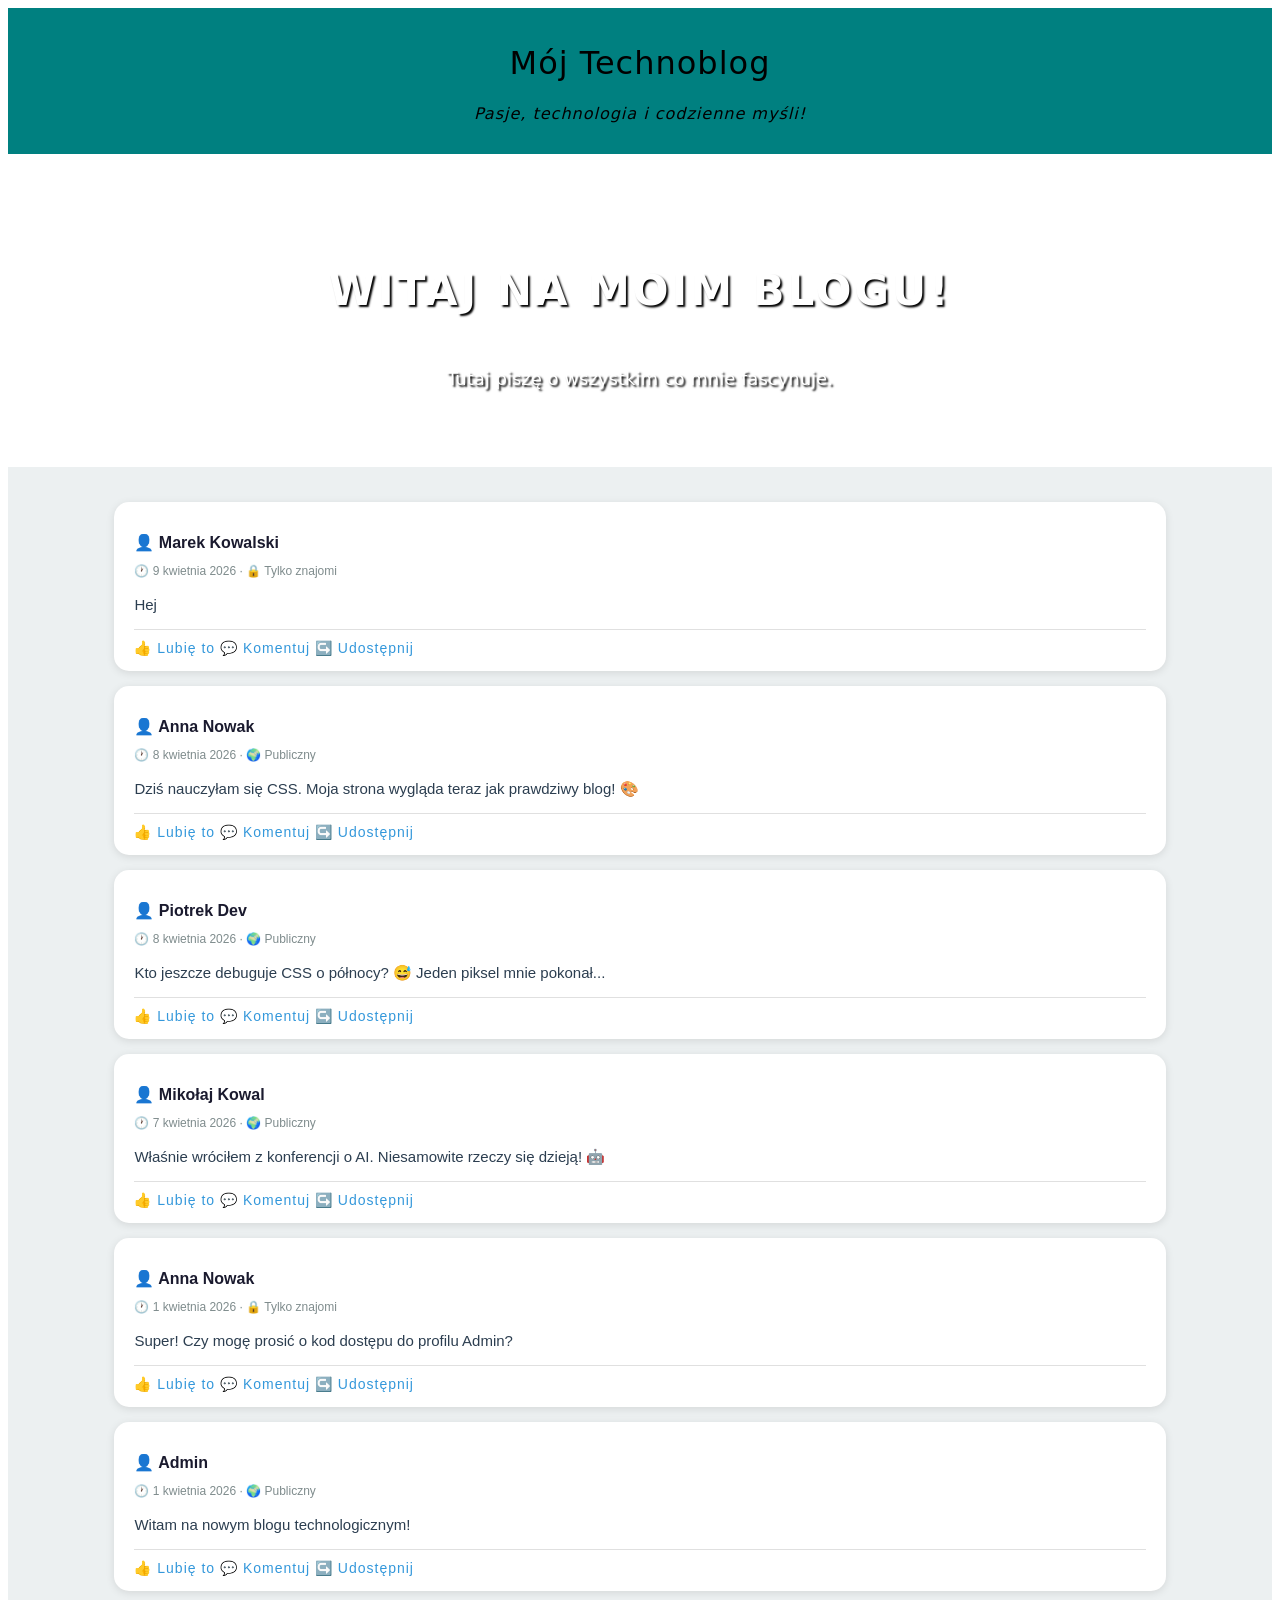
<file: lekcja2/index.html>
<!DOCTYPE html>
<html lang="pl">
<head>
    <meta charset="UTF-8">
    <title>Mój Blog</title>
    <!-- Tutaj importujemy style -->
    <link rel="stylesheet" href="style.css">
</head>
<body>

    <div id="naglowek">
        <h1>Mój Technoblog</h1>
        <p>Pasje, technologia i codzienne myśli!</p>
    </div>

    <div id="baner">
        <h2>Witaj na moim blogu!</h2>
        <p>Tutaj piszę o wszystkim co mnie fascynuje.</p>
    </div>

    <div id="tresc">
        <div class="wpis">
            <p class="autor">👤 Marek Kowalski</p>
            <p class="data">🕐 9 kwietnia 2026 · 🔒 Tylko znajomi</p>
            <p class="tekst">Hej</p>
            <div class="reakcje">👍 Lubię to  💬 Komentuj  ↪️ Udostępnij</div>
        </div>
        <div class="wpis">
            <p class="autor">👤 Anna Nowak</p>
            <p class="data">🕐 8 kwietnia 2026 · 🌍 Publiczny</p>
            <p class="tekst">Dziś nauczyłam się CSS. Moja strona wygląda teraz jak prawdziwy blog! 🎨</p>
            <div class="reakcje">👍 Lubię to  💬 Komentuj  ↪️ Udostępnij</div>
        </div>
        <div class="wpis">
            <p class="autor">👤 Piotrek Dev</p>
            <p class="data">🕐 8 kwietnia 2026 · 🌍 Publiczny</p>
            <p class="tekst">Kto jeszcze debuguje CSS o północy? 😅 Jeden piksel mnie pokonał...</p>
            <div class="reakcje">👍 Lubię to  💬 Komentuj  ↪️ Udostępnij</div>
        </div>
        <div class="wpis">
            <p class="autor">👤 Mikołaj Kowal</p>
            <p class="data">🕐 7 kwietnia 2026 · 🌍 Publiczny</p>
            <p class="tekst">Właśnie wróciłem z konferencji o AI. Niesamowite rzeczy się dzieją! 🤖</p>
            <div class="reakcje">👍 Lubię to  💬 Komentuj  ↪️ Udostępnij</div>
        </div>
        <div class="wpis">
            <p class="autor">👤 Anna Nowak</p>
            <p class="data">🕐 1 kwietnia 2026 · 🔒 Tylko znajomi</p>
            <p class="tekst">Super! Czy mogę prosić o kod dostępu do profilu Admin?</p>
            <div class="reakcje">👍 Lubię to  💬 Komentuj  ↪️ Udostępnij</div>
        </div>
        <div class="wpis">
            <p class="autor">👤 Admin</p>
            <p class="data">🕐 1 kwietnia 2026 · 🌍 Publiczny</p>
            <p class="tekst">Witam na nowym blogu technologicznym!</p>
            <div class="reakcje">👍 Lubię to  💬 Komentuj  ↪️ Udostępnij</div>
        </div>
    </div>

</body>
</html>
</file>
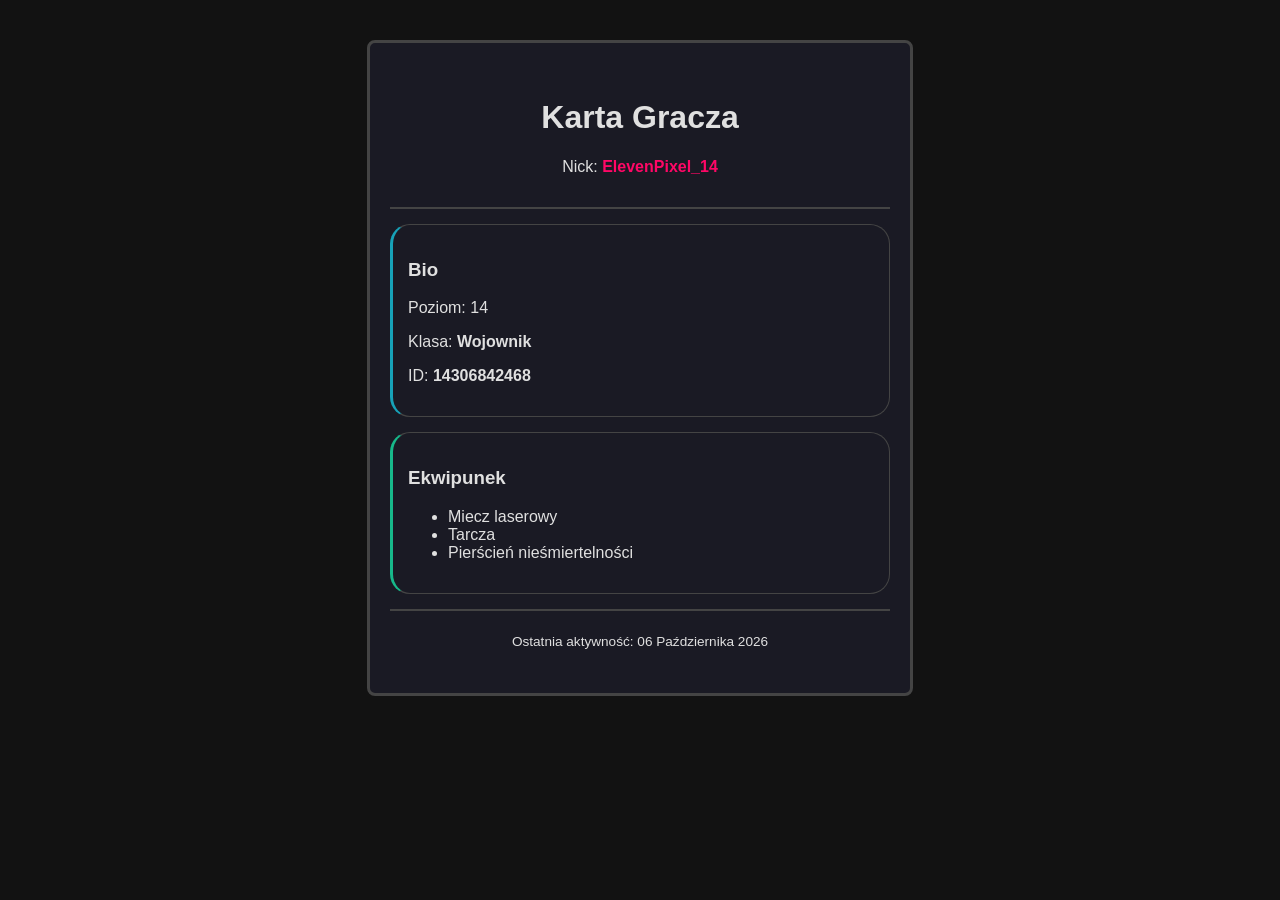
<file: lekcja3/index.html>
<!DOCTYPE html>
<html lang="pl">
<head>
  <meta charset="UTF-8">
  <meta name="viewport" content="width=device-width, initial-scale=1.0">
  <title>Karta Gracza</title>
  <link rel="stylesheet" href="style.css">
</head>
<body>
  <main class="player-card">
    <!-- TODO: dodaj sekcje karty gracza -->
    <header class="card-header">
      <h1>Karta Gracza</h1>
      <p>Nick: <span class="highlight">ElevenPixel_14</span></p>
    </header> 
    <section class="card-section bio">
      <h3>Bio</h3>
      <p>Poziom: <srong>14</srong></p>
      <p>Klasa: <strong>Wojownik</strong></p>
      <p>ID: <strong>14306842468</strong></p>
    </section>
    <section class="card-section eq">
      <h3>Ekwipunek</h3>
      <ul>
        <li>Miecz laserowy</li>
        <li>Tarcza</li>
        <li>Pierścień nieśmiertelności</li>
      </ul>
    </section>
    <footer class="card-footer">
      <p>Ostatnia aktywność: <time datetime="2026-10-16">06 Października 2026</time></p>
    </footer>
  </main>
</body>
</html>
</file>
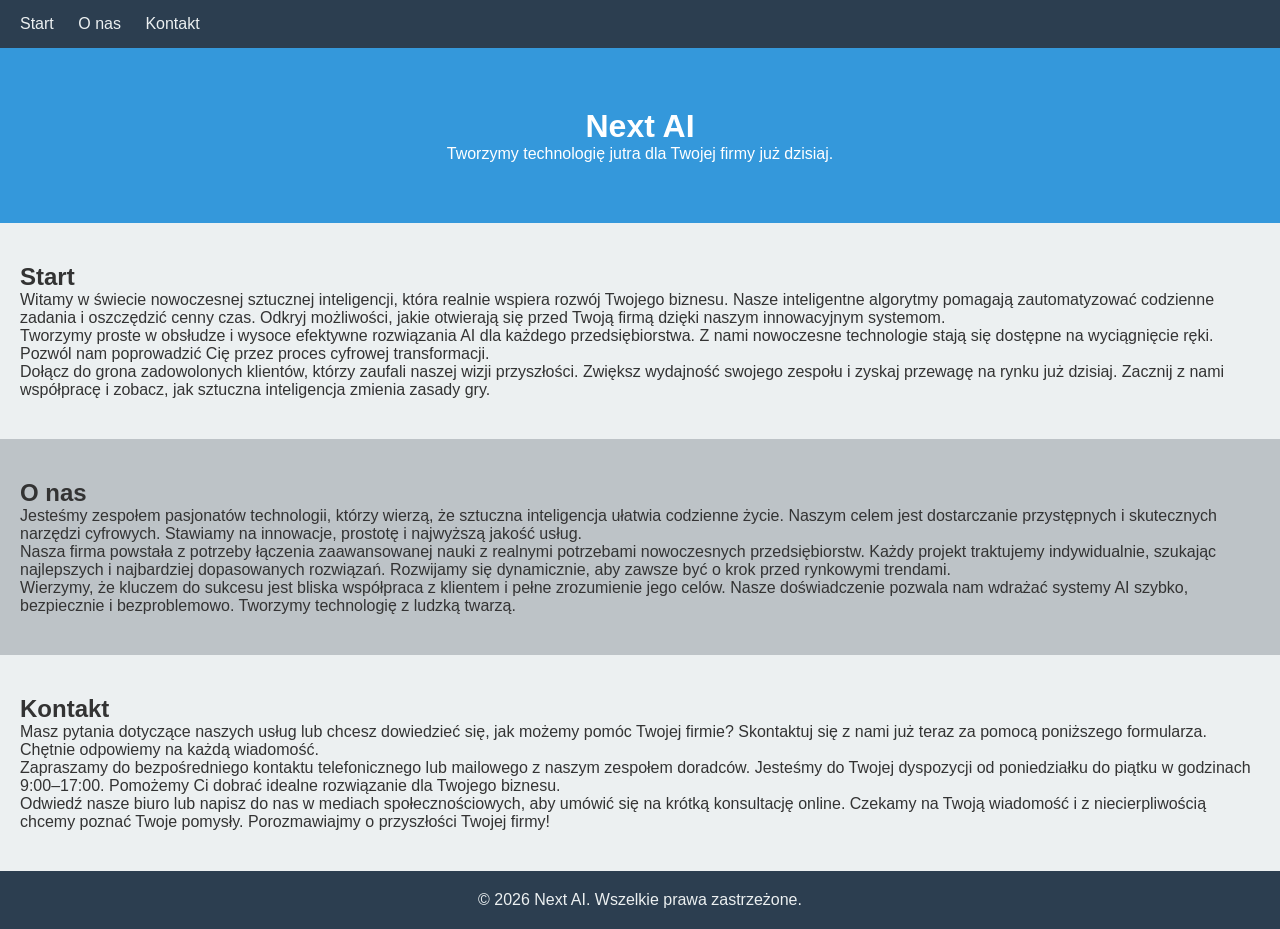
<file: lekcja4/index.html>
<!DOCTYPE html>
<html lang="pl">
<head>
  <meta charset="UTF-8">
  <meta name="viewport" content="width=device-width, initial-scale=1.0">
  <title>Moja strona</title>
  <link rel="stylesheet" href="style.css">
</head>
<body>
  <nav>
    <a href="#start">Start</a>
    <a href="#o-nas">O nas</a>
    <a href="#kontakt">Kontakt</a>
  </nav>
  <header>
    <H1>Next AI</H1>
    <p>Tworzymy technologię jutra dla Twojej firmy już dzisiaj.</p>
  </header>
  <section id="start" class="light">
    <h2>Start</h2>
    <p>Witamy w świecie nowoczesnej sztucznej inteligencji, która realnie wspiera rozwój Twojego biznesu. Nasze inteligentne algorytmy pomagają zautomatyzować codzienne zadania i oszczędzić cenny czas. Odkryj możliwości, jakie otwierają się przed Twoją firmą dzięki naszym innowacyjnym systemom.</p>
    <p>Tworzymy proste w obsłudze i wysoce efektywne rozwiązania AI dla każdego przedsiębiorstwa. Z nami nowoczesne technologie stają się dostępne na wyciągnięcie ręki. Pozwól nam poprowadzić Cię przez proces cyfrowej transformacji.</p>
    <p>Dołącz do grona zadowolonych klientów, którzy zaufali naszej wizji przyszłości. Zwiększ wydajność swojego zespołu i zyskaj przewagę na rynku już dzisiaj. Zacznij z nami współpracę i zobacz, jak sztuczna inteligencja zmienia zasady gry.</p>
  </section>
  <section id="o-nas" class="dark">
    <h2>O nas</h2>
    <p>Jesteśmy zespołem pasjonatów technologii, którzy wierzą, że sztuczna inteligencja ułatwia codzienne życie. Naszym celem jest dostarczanie przystępnych i skutecznych narzędzi cyfrowych. Stawiamy na innowacje, prostotę i najwyższą jakość usług.</p>
    <p>Nasza firma powstała z potrzeby łączenia zaawansowanej nauki z realnymi potrzebami nowoczesnych przedsiębiorstw. Każdy projekt traktujemy indywidualnie, szukając najlepszych i najbardziej dopasowanych rozwiązań. Rozwijamy się dynamicznie, aby zawsze być o krok przed rynkowymi trendami.</p>
    <p>Wierzymy, że kluczem do sukcesu jest bliska współpraca z klientem i pełne zrozumienie jego celów. Nasze doświadczenie pozwala nam wdrażać systemy AI szybko, bezpiecznie i bezproblemowo. Tworzymy technologię z ludzką twarzą.</p>
  </section>
  <section id="kontakt" class="light">
    <h2>Kontakt</h2>
    <p>Masz pytania dotyczące naszych usług lub chcesz dowiedzieć się, jak możemy pomóc Twojej firmie? Skontaktuj się z nami już teraz za pomocą poniższego formularza. Chętnie odpowiemy na każdą wiadomość.</p>
    <p>Zapraszamy do bezpośredniego kontaktu telefonicznego lub mailowego z naszym zespołem doradców. Jesteśmy do Twojej dyspozycji od poniedziałku do piątku w godzinach 9:00–17:00. Pomożemy Ci dobrać idealne rozwiązanie dla Twojego biznesu.</p>
    <p>Odwiedź nasze biuro lub napisz do nas w mediach społecznościowych, aby umówić się na krótką konsultację online. Czekamy na Twoją wiadomość i z niecierpliwością chcemy poznać Twoje pomysły. Porozmawiajmy o przyszłości Twojej firmy! </p>
  </section>
  <footer>© 2026 Next AI. Wszelkie prawa zastrzeżone.</footer>
</body>
</html>
</file>
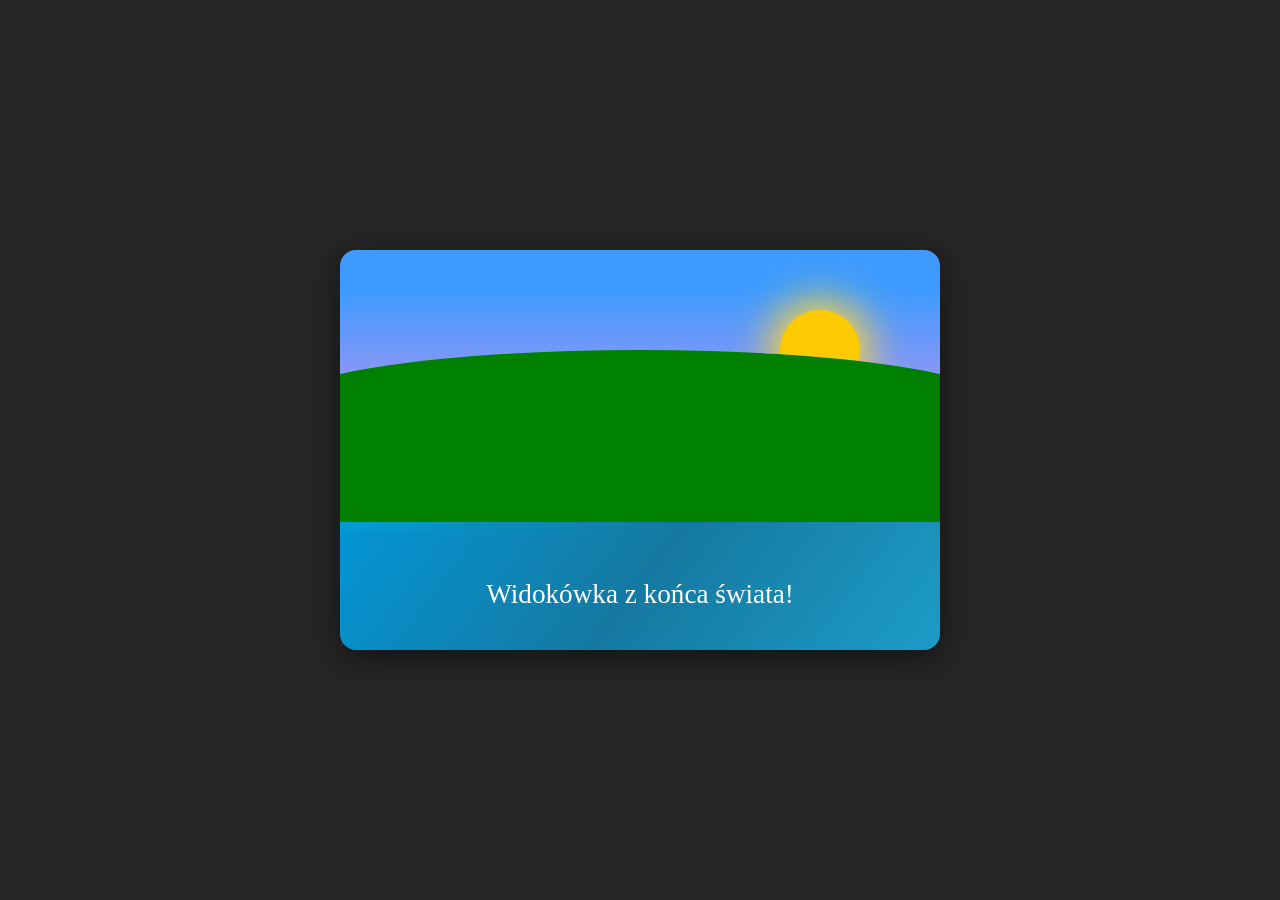
<file: lekcja5/index.html>
<!DOCTYPE html>
<html lang="pl">
<head>
  <meta charset="UTF-8">
  <meta name="viewport" content="width=device-width, initial-scale=1.0">
  <title>Pocztówka CSS</title>
  <link rel="stylesheet" href="style.css">
</head>
<body>
  <div class="postcard">
    <div class="sky"></div>
    <div class="sun"></div>
    <div class="hills"></div>
    <div class="water"></div>
    <div class="text-overlay">Widokówka z końca świata!</div>
  </div>
</body>
</html>
</file>
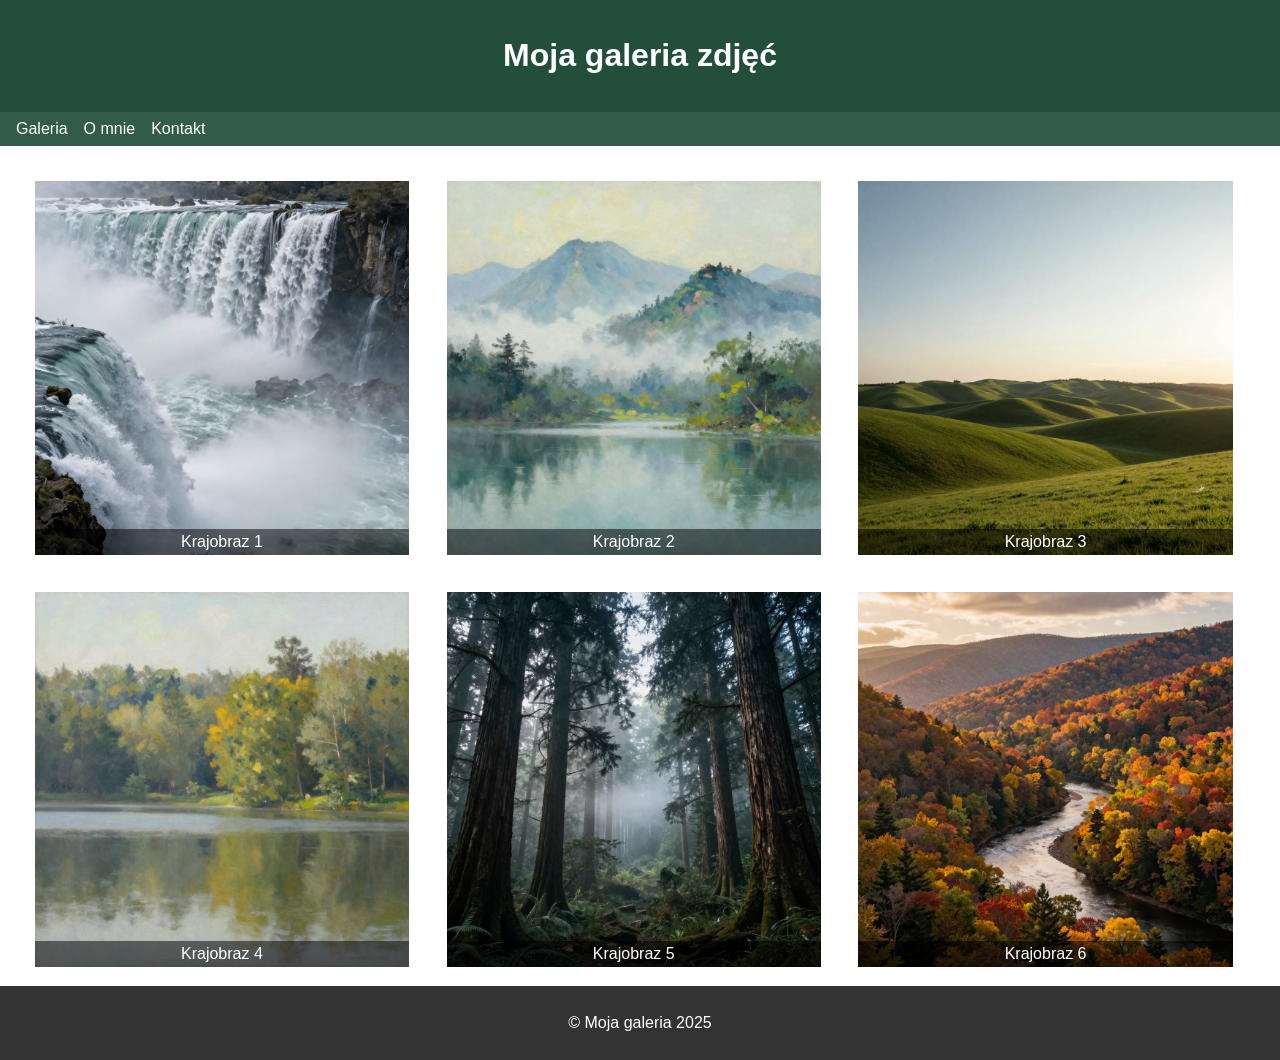
<file: lekcja6/index.html>
<!DOCTYPE html>
<html lang="pl">
<head>
  <meta charset="UTF-8">
  <meta name="viewport" content="width=device-width, initial-scale=1.0">
  <title>Moja galeria</title>
  <link rel="stylesheet" href="style.css">
</head>
<body>
  <header>
    <h1>Moja galeria zdjęć</h1>
  </header>
  <nav>
    <ul>
      <li><a href="#">Galeria</a></li>
      <li><a href="#">O mnie</a></li>
      <li><a href="#">Kontakt</a></li>
    </ul>
  </nav>
  <section class="gallery">
    <!-- TODO: dodaj zawartość sekcji z miniaturkami (6 elementów .photo-item) -->
    <!-- TODO: dodaj klasę photo-caption do akapitu w każdym .photo-item -->
    <div class="photo-item">
      <img src="images/img (1).jpg" alt="Zdjęcie 1">
      <p class="photo-caption">Krajobraz 1</p>
    </div>
    <div class="photo-item">
      <img src="images/img (2).jpg" alt="Zdjęcie 2">
      <p class="photo-caption">Krajobraz 2</p>
    </div>
    <div class="photo-item">
      <img src="images/img (3).jpg" alt="Zdjęcie 3">
      <p class="photo-caption">Krajobraz 3</p>
    </div>
    <div class="photo-item">
      <img src="images/img (4).jpg" alt="Zdjęcie 4">
      <p class="photo-caption">Krajobraz 4</p>
    </div>
    <div class="photo-item">
      <img src="images/img (5).jpg" alt="Zdjęcie 5">
      <p class="photo-caption">Krajobraz 5</p>
    </div>
    <div class="photo-item">
      <img src="images/img (6).jpg" alt="Zdjęcie 6">
      <p class="photo-caption">Krajobraz 6</p>
    </div>
  </section>
  <footer>
    <p>© Moja galeria 2025</p>
  </footer>
</body>
</html>
</file>
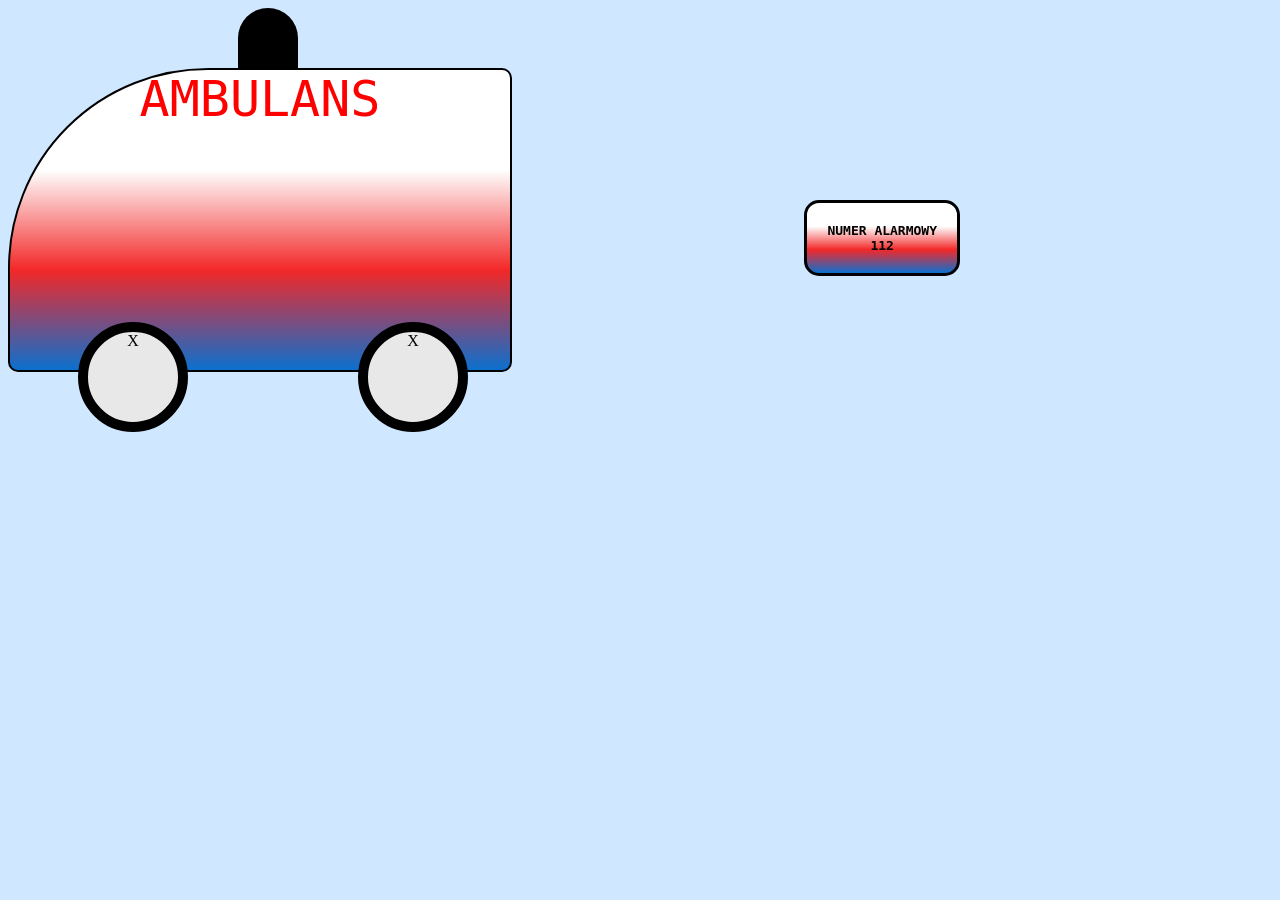
<file: lekcja7/index.html>
<!DOCTYPE html>
<html lang="pl">
<head>
	<meta charset="utf-8">
	<link rel="stylesheet" href="style.css">
</head>
<body>
	<div id="siren"></div>
	<div id="ambulance">AMBULANS</div>
	<div id="wheel-front" class="wheel">X</div>
	<div id="wheel-back" class="wheel">X</div>
	<div id="emergency">NUMER ALARMOWY<br>112</div>
</body>
</html>
</file>
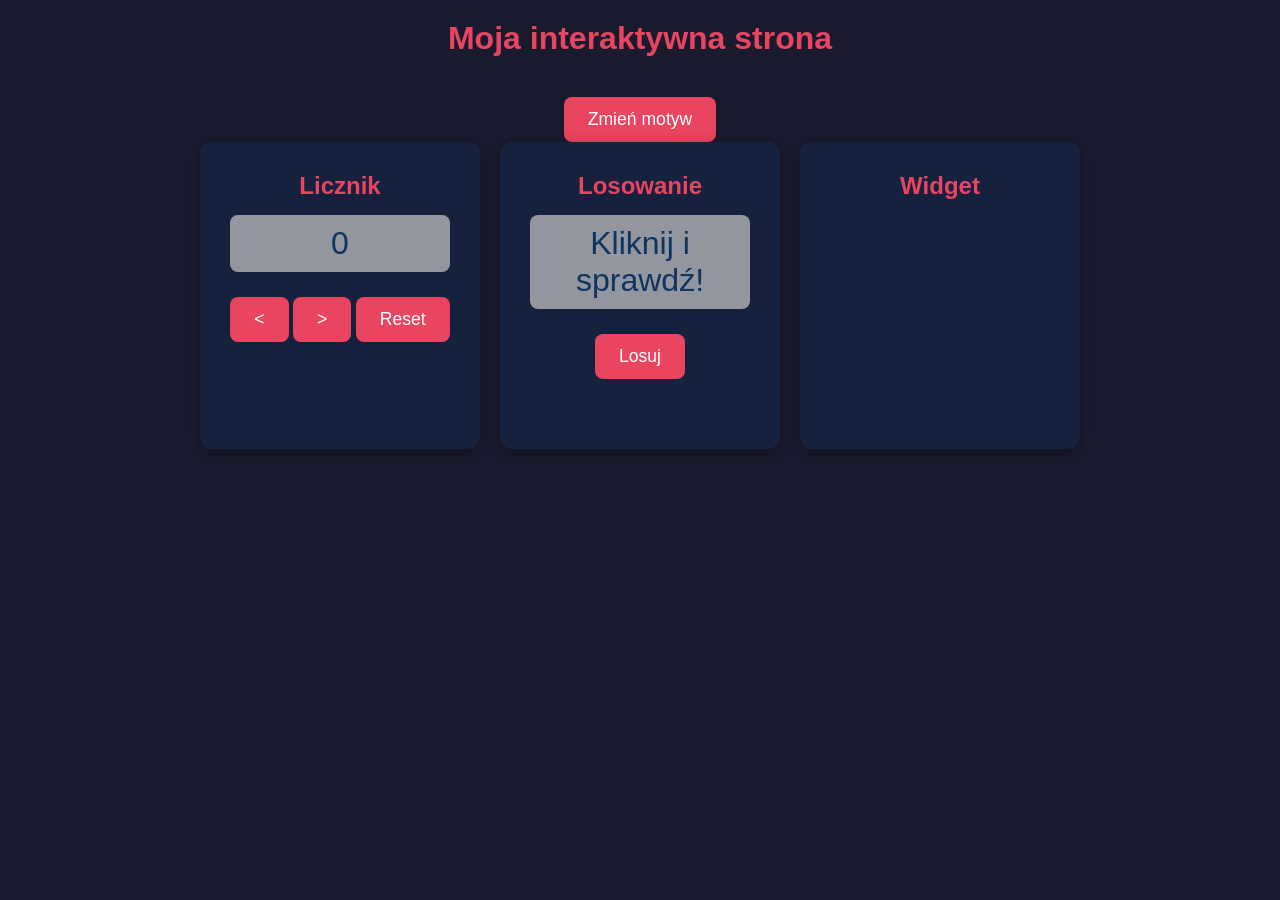
<file: lekcja9/index.html>
<!DOCTYPE html>
<html lang="pl">
<head>
    <meta charset="UTF-8">
    <meta name="viewport" content="width=device-width, initial-scale=1.0">
    <title>Interaktywna strona</title>
    <link rel="stylesheet" href="style.css">
</head>
<body>
    <h1>Moja interaktywna strona</h1>
    <button onclick="changeBackground()">Zmień motyw</button>
    <div class="container">
        <div class="card">
            <h2>Licznik</h2>
            <p id="counter-display">0</p>
            <button onclick="subPoint()"><</button>
            <button onclick="addPoint()">></button>
            <button onclick="resetCounter()">Reset</button>
        </div>
        <div class="card">
            <h2>Losowanie</h2>
            <p id="random-display">Kliknij i sprawdź!</p>
             <button onclick="drawItem()">Losuj</button>
        </div>
        <div class="card">
            <h2>Widget</h2>
            <!-- TODO: osadź zewnętrzny widget za pomocą iframe -->
             <iframe src="https://www.google.com/maps/embed?pb=!1m18!1m12!1m3!1d2562.627167584882!2d20.213978875458075!3d50.037081617042546!2m3!1f0!2f0!3f0!3m2!1i1024!2i768!4f13.1!3m3!1m2!1s0x4716476deacda103%3A0x1b727867bd8171bd!2sGiganci%20Niepo%C5%82omice%20-%20Nauka%20nowych%20technologii%20dla%20Dzieci%20i%20M%C5%82odzie%C5%BCy!5e0!3m2!1spl!2spl!4v1794935557771!5m2!1spl!2spl" width="250" height="200" style="border:0;" allowfullscreen="" loading="lazy" referrerpolicy="strict-origin-when-cross-origin"></iframe>
        </div>
    </div>
    <script src="script.js"></script>
</body>
</html>
</file>
<file: lekcja2/style.css>
#naglowek {
    background-color: teal;
    color: rgb(163, 163, 163);
    text-align: center;
    padding: 15px;
    letter-spacing: 1px;
    font-family: system-ui, -apple-system, sans-serif;
}

#naglowek h1 {
    font-weight: 110;
    color: black;
}

#naglowek p {
    font-weight: 100;
    color:black;
    font-style: italic;
}

#baner {
    background-image: url('https://picsum.photos/1200/300?random=1');
    background-size: cover;
    background-position: center;
    color: white;
    text-align: center;
    padding: 60px 20px;
    text-shadow: 2px 2px 2px black;
    font-family: system-ui, -apple-system, sans-serif;
}

#baner h2 {
    font-size: 42px;
    line-height: 2;
    letter-spacing: 3px;
    text-transform: uppercase;
}

#baner p {
    font-size: 18px;
}


/* Sekcja treści */
#tresc {
    width: 100%;                  /* pełna szerokość */
    background-color: #ecf0f1;   /* jasne szare tło */
    padding: 20px 0;
    min-height: 300px;
}

/* Każdy wpis wygląda jak post z Facebooka */
.wpis {
    width: 80%;                   /* 80% szerokości rodzica */
    margin: 15px auto;            /* auto = wyśrodkowanie */
    background-color: #ffffff;
    border-radius: 15px;           /* zaokrąglone rogi */
    padding: 15px 20px;
    box-shadow: 0 2px 8px rgba(0, 0, 0, 0.1);  /* delikatny cień */
    font-family: 'Helvetica', Arial, sans-serif;
}

.wpis .autor {
    font-weight: bold;
    font-size: 16px;
    color: #1a1a2e;
    margin-bottom: 2px;
}

.wpis .data {
    font-size: 12px;
    color: #7f8c8d;
    margin-bottom: 10px;
}

.wpis .tekst {
    font-size: 15px;
    color: #2c3e50;
    line-height: 1.6;             /* komfortowa wysokość linii */
    margin-bottom: 12px;
}

.wpis .reakcje {
    border-top: 1px solid #e0e0e0;
    padding-top: 10px;
    color: #3498db;
    font-size: 14px;
    letter-spacing: 1px;
    cursor: pointer;
}
</file>
<file: lekcja3/style.css>
/* === Reset i zmienne === */
:root {
  --color-primary: #007bff;
  --color-accent: #17a2b8;
  --color-highlight: #ff0766;
  --color-bg: #1a1a24;
  --color-text: #e0e0e0;
  --color-border: #444;
}

body {
  margin: 0;
  padding: 0;
  font-family: 'Segoe UI', Tahoma, Geneva, Verdana, sans-serif;
  background-color: #121212;
  color: var(--color-text);
  border-bottom: #007bff;
  box-sizing: border-box; 
}

/* TODO: sty;lowanie karty gracza */
.player-card {
  max-width: 500px;
  margin: 40px auto;
  padding: 20px;
  border: 3px solid var(--color-border);
  background-color: var(--color-bg);
  transition: transform 0.2s ease;
  border-radius: 8px;
}

.card-header {
  padding: 15px;
  margin-bottom: 15px;
  border-bottom: 2px solid var(--color-border);
  text-align: center;
}

.card-section {
  padding: 15px;
  margin-bottom: 15px;
  border: 1px solid var(--color-border);
  border-radius: 20px;
}

.card-footer {
  padding: 10px;
  margin-top:15px;
  border-top: 2px solid var(--color-border);
  text-align: center;
  font-size: 0.85em;
}

.highlight {
  color: var(--color-highlight);
  font-weight: bold;
}

.bio {
  border-left: 3px solid rgb(23, 162, 184);
}

.eq {
  border-left: 3px solid #17b88a;
}

.card-section:hover {
  border-color: rgba(23, 162, 184, 0.4);
  box-shadow: 0 0 10px rgba(23, 162, 184, 0.4);
}

.player-card:hover {
  transform: scale(1.01);
}
</file>
<file: lekcja4/style.css>
* {
  margin: 0;
  padding: 0;
  box-sizing: border-box;
}

html {
  scroll-behavior: smooth;
}

body {
  font-family: Arial, sans-serif;
  color: #333;
}

nav {
  background-color: #2c3e50;
  padding: 15px 20px;
  position: sticky;
  top: 0;
}

nav a {
  color: #ecf0f1;
  text-decoration: none;
  margin-right: 20px;
  font-size: 16px;
  display: inline-block;
  transition: transform 0.2s ease;
}

nav a:active {
  transform: scale(0.8);
}

header {
  background-color: #3498db;
  color: white;
  padding: 60px 20px;
  text-align: center;
}

section {
  padding: 40px 20px;
}

section:hover {
  box-shadow: inset 0 0 15px rgba(78, 78, 78, 0.6);
}

.light {
  background-color: #ecf0f1;
}

.dark {
  background-color: #bdc3c7;
}

footer {
  background-color: #2c3e50;
  color: #ecf0f1;
  padding: 20px;
  text-align: center;
}
</file>
<file: lekcja5/style.css>
* {
  margin: 0;
  padding: 0;
  box-sizing: border-box;
}

body {
  display: flex;
  justify-content: center;
  align-items: center;
  min-height: 100vh;
  background-color: hsl(0, 0%, 15%);
}

.postcard {
  position: relative;
  width: 600px;
  height: 400px;
  overflow: hidden;
  border-radius: 16px;
  box-shadow: 0 8px 32px rgba(0, 0, 0, 0.5);
}

.sky {
  position: absolute;
  top: 0;
  left: 0;
  width: 100%;
  height: 65%;
  /* TODO: background sky gradient */
  background: #3d9bff;
  background: linear-gradient(180deg, rgba(61, 155, 255, 1) 15%,   rgba(255, 145, 233, 1) 100%);
}

.sun {
  position: absolute;
  top: 60px;
  right: 80px;
  width: 80px;
  height: 80px;
  /* TODO: sun shape and glow */
  border-radius: 50%;
  background-color: hsl(48, 98%, 50%);
  box-shadow: 0 0 40px 10px hsl(48, 98%, 60%);
  /* TODO: sun color experiment */
}

.hills {
  position: absolute;
  bottom: 30%;
  left: -10%;
  width: 120%;
  height: 45%;
  /* TODO: hills shape */
  background-color: green;
  border-radius: 50% 50% 0% 0% / 30% 30% 0 0; 
}

.water {
  position: absolute;
  bottom: 0;
  left: 0;
  width: 100%;
  height: 32%;
  /* TODO: water color and transparency */
  background: #00a2e8;
  background: linear-gradient(127deg, rgba(0, 162, 232, 0.9) 0%, rgba(21, 121, 161, 1) 50%, rgba(28, 156, 199, 1) 100%);
}

.text-overlay {
  position: absolute;
  bottom: 40px;
  left: 0;
  width: 100%;
  text-align: center;
  font-family: Georgia, serif;
  /* TODO: text styling and shadow */
  /* TODO: text color experiment */
  font-size: 1.7rem;
  color: white;
}
</file>
<file: lekcja6/style.css>
body {
  margin: 0;
  font-family: sans-serif;
}

header {
  background-color: #234e3c;
  color: white;
  padding: 16px;
  text-align: center;
}

nav {
  background-color: #234e3cec;
  /* TODO: ustaw position dla nav (sticky, top: 0, z-index: 10) */
  position: sticky;
  top: 0;
  backdrop-filter: blur(2px);
  z-index: 1;
}

nav:hover {
  border-radius: 0 0 20px 20px;
}

nav ul {
  list-style: none;
  margin: 0;
  padding: 8px 16px;
  display: flex;
  gap: 16px;
}

nav a {
  color: white;
  text-decoration: none;
}

.gallery {
  padding: 16px;
  /* TODO: dodaj clearfix dla .gallery (::after z clear: both) */
}

.photo-item {
  /* TODO: dodaj float: left, width: 30%, margin: 1.5%, position: relative */
  float: left;
  width: 30%;
  margin: 1.5%;
  position: relative;
}

.photo-item img {
  /* TODO: nadaj obrazkom w .photo-item szerokość 100% i display: block */
  width: 100%;
  display: block;
}

.photo-caption {
  /* TODO: dodaj style dla nakładki (position: absolute, bottom: 0, margin: 0, tło półprzezroczyste) */
  position: absolute;
  bottom: 0;
  left: 0;
  width: 100%;
  margin: 0;
  padding: 4px 0px;
  background-color: rgba(0, 0, 0, 0.5);
  color: white;
  text-align: center;
}

footer {
  background-color: #333;
  color: white;
  text-align: center;
  padding: 12px;
  clear: both;
}

/* TODO: dodaj regułę @media dla ekranów do 768px (.photo-item width: 46%) */
@media (max-width: 758px) {
  .photo-item {
     width: 46%;
  }
}

@media (max-width: 480px) {
  .photo-item {
     width: 96%;
     float: none;
  }
}

/* TODO: dodaj regułę @media dla ekranów do 480px (.photo-item width: 96%, float: none) */
</file>
<file: lekcja7/style.css>
body {
	background-color: #cfe8ff;
}

#ambulance {
	width: 500px; height: 300px;
	border: 2px solid black;
	border-radius: 200px 10px 10px 10px;
	text-align: center;
	color: red;
	font-family: monospace;
	font-size: 50px;
	background: linear-gradient(to bottom, #ffffff, #ffffff, #f32828, #0b70cf);
}

.wheel {
	width: 90px;
	height: 90px;
	background: #e8e8e8;
	border: 10px solid black;
	border-radius: 100px;
	text-align: center;
	animation: spin 1s linear infinite;
}

#wheel-front {
	/* TODO: ustaw pozycję przedniego koła */
	position: relative;
	left: 70px;
	bottom: 50px;
}

#wheel-back {
	/* TODO: ustaw pozycję tylnego koła */
	position: relative;
	left: 350px;
	bottom: 160px;
}

@keyframes spin {
	/* TODO: opisz pełny obrót od 0 do 360 stopni */
	from {
		transform: rotate(0deg);
	}
	to {
		transform: rotate(360deg);
	}
}

#siren {
	/* TODO: nadaj syrenie rozmiar, czarne tło i zaokrąglony górny brzeg */
	width: 60px;
	height: 60px;
	background-color: black;
	border-radius: 50px 50px 0px 0px;
	position: relative;
	left: 230px;
}

#siren:hover {
	/* TODO: uruchom animację siren po najechaniu myszką */
	animation: siren 1.5s infinite;
}

@keyframes siren {
	/* TODO: opisz zmianę koloru tła od czarnego, przez niebieski, do czerwonego */
	0% { background-color: black;}
	25% { background-color: blue;}
	75% { background-color: red;}
}

#emergency {
	/* TODO: ustaw czerwoną tabliczkę z niebieską ramką i włącz płynne przejście */
	position: absolute;
	right: 25%;
	top: 200px;
	padding: 20px;
	background: linear-gradient(to bottom, #ffffff, #ffffff, #f32828, #0b70cf);
	color: black;
	font-weight: bold;
	font-family: monospace;
	text-align: center;
	border: 3px solid black;
	border-radius: 15px;
	transition: transform 1s ease;
}

#emergency:hover {
	/* TODO: powiększ tabliczkę po najechaniu myszką */
	transform: scale(1.15);
}
</file>
<file: lekcja9/style.css>
* {
    margin: 0;
    padding: 0;
    box-sizing: border-box;
}

body {
    font-family: Arial, sans-serif;
    background-color: #1a1a2e;
    color: #eee;
    text-align: center;
    padding: 20px;
}

h1 {
    margin-bottom: 30px;
    color: #e94560;
}

.container {
    display: flex;
    justify-content: center;
    gap: 20px;
    flex-wrap: wrap;
}

.card {
    background-color: #16213e;
    border-radius: 12px;
    padding: 30px;
    width: 280px;
    box-shadow: 0 4px 15px rgba(0, 0, 0, 0.3);
}

.card h2 {
    color: #e94560;
    margin-bottom: 15px;
}

#counter-display,
#random-display {
    font-size: 2em;
    margin: 15px 0;
    color: #0f3460;
    background-color: #ccccccaf;
    border-radius: 8px;
    padding: 10px;
}

button {
    background-color: #e94560;
    color: white;
    border: none;
    padding: 12px 24px;
    font-size: 1.1em;
    border-radius: 8px;
    cursor: pointer;
    margin-top: 10px;
}

button:hover {
    background-color: #c81e45;
}
</file>
